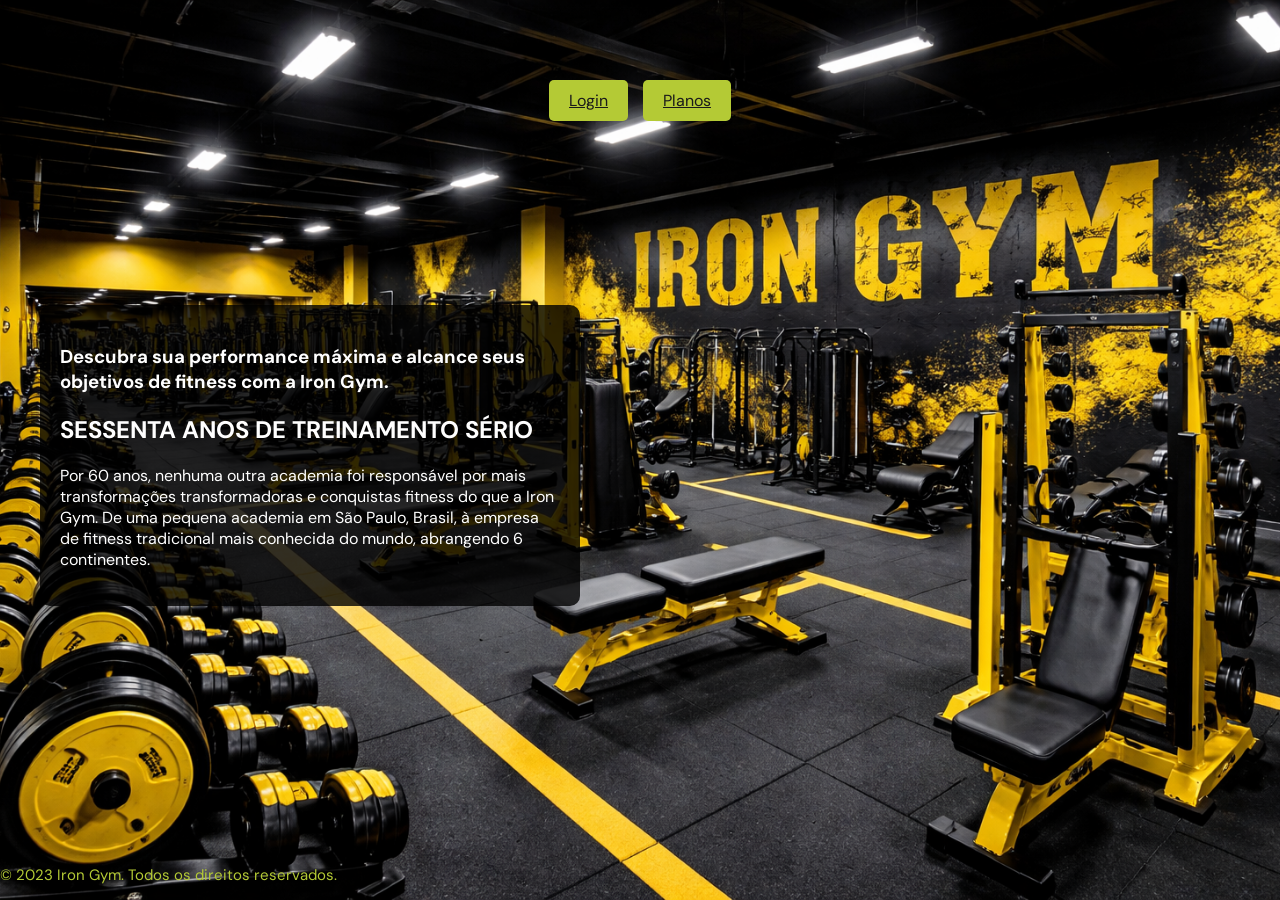
<file: index.html>
<!DOCTYPE html>
<html lang="pt-br">

<head>

    <meta charset="UTF-8">
    <link rel="stylesheet" href="style.css">
    <link rel="preconnect" href="https://fonts.googleapis.com">
    <link rel="preconnect" href="https://fonts.gstatic.com" crossorigin>
    <link
        href="https://fonts.googleapis.com/css2?family=DM+Sans:ital,opsz,wght@0,9..40,100..1000;1,9..40,100..1000&family=Raleway:ital,wght@0,100..900;1,100..900&display=swap"
        rel="stylesheet">
    <title>Iron Gym</title>
</head>

<body>
    

<div class="botoes">
    <a href="Login.html" class="btn">Login</a>
    <a href="Planos.html" class="btn">Planos</a>
</div>


    <div class="bottom">
    <div class="box">
        <div class="conteudo">
            


            <h3>Descubra sua performance máxima e alcance seus objetivos de fitness com a Iron Gym. </h3>

            <h2>SESSENTA ANOS DE TREINAMENTO SÉRIO</h2>
            <p>Por 60 anos, nenhuma outra academia foi responsável por mais transformações transformadoras e conquistas
                fitness do que a Iron Gym. De uma pequena academia em São Paulo, Brasil, à empresa de fitness
                tradicional mais conhecida do mundo, abrangendo 6 continentes.</p>
        </div>
    </div>
    </div>


</body>

<footer>
    <p>&copy; 2023 Iron Gym. Todos os direitos reservados.</p>
</footer>

</html>
</file>
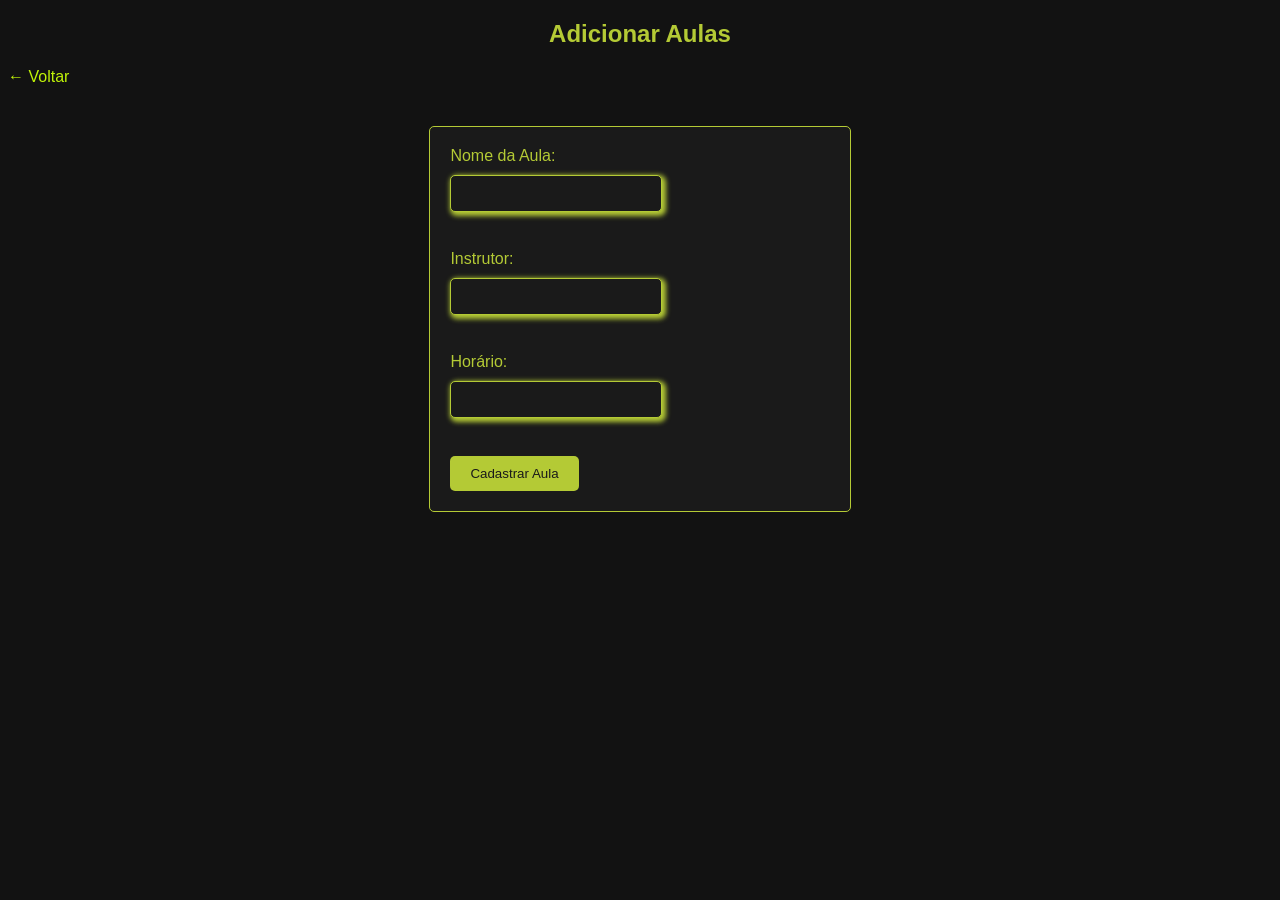
<file: AddAulas.html>
<!DOCTYPE html>
<html lang="pt-br">
<head>
    <meta charset="UTF-8">
    <link rel="stylesheet" href="AddAulas.css">
    <title>Adicionar Aulas</title>
</head>
<body>
    <h2>Adicionar Aulas</h2>
    <a href="Central.html" class="voltar">← Voltar</a>
    <form action="processar_aula.php" method="post">
        <label for="nome">Nome da Aula:</label>
        <input type="text" id="nome" name="nome" required><br><br>

        <label for="instrutor">Instrutor:</label>
        <input type="text" id="instrutor" name="instrutor" required><br><br>

        <label for="horario">Horário:</label>
        <input type="text" id="horario" name="horario" required><br><br>

        <input type="submit" value="Cadastrar Aula">
    </form>
    
</body>
</html>
</file>
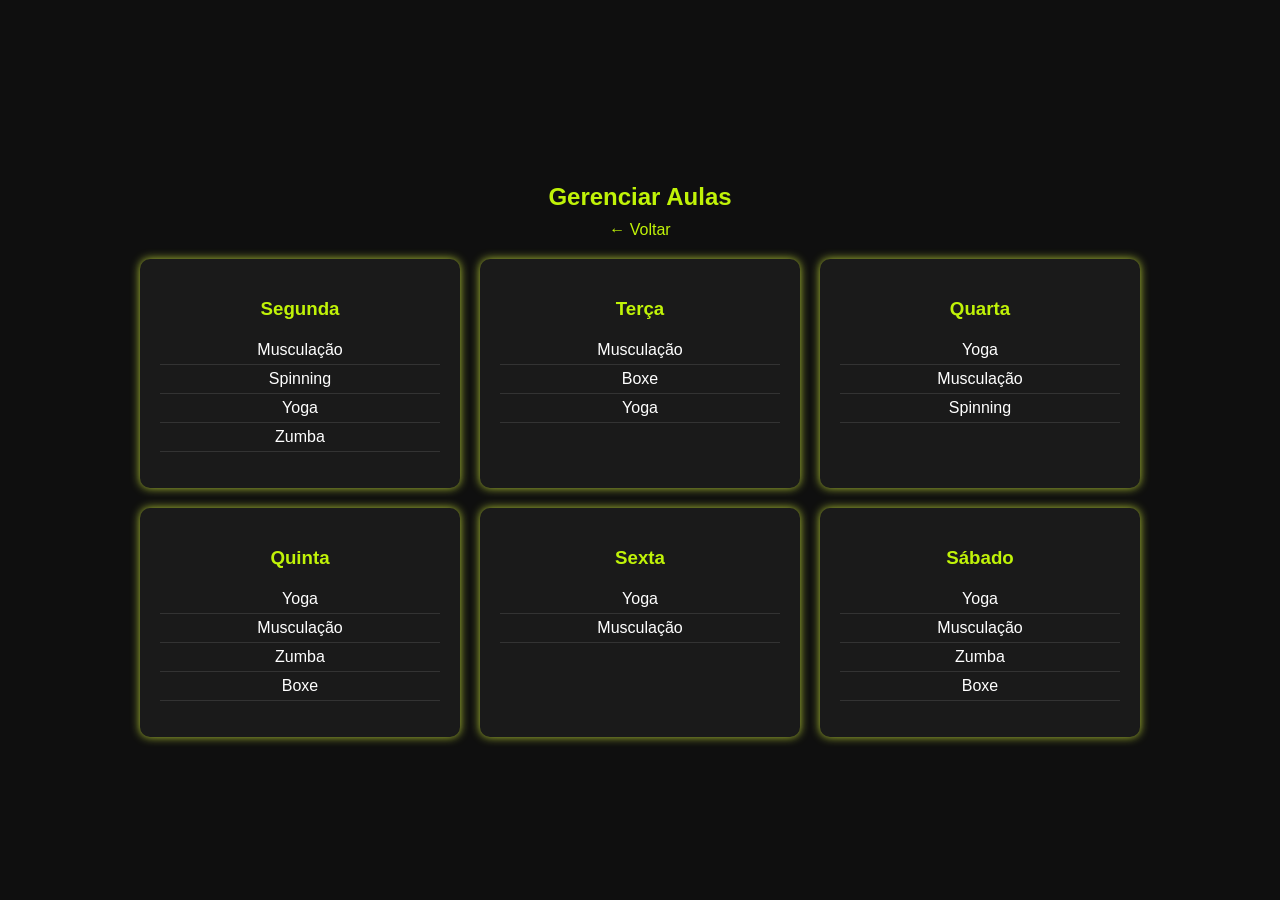
<file: aulas.html>
<!DOCTYPE html>
<html lang="en">
<head>
    <meta charset="UTF-8">
    <meta name="viewport" content="width=device-width, initial-scale=1.0">
    <title>Document</title>
    <link rel="stylesheet" href="aulas.css">
</head>
<body>
    <div class="container">
        <h2>Gerenciar Aulas</h2>
        <a href="Central.html" class="voltar">← Voltar</a>

        <div class="grid-aulas">

            <div class="card">
                <h3>Segunda</h3>
                <ul>
                    <li>Musculação</li>
                    <li>Spinning</li>
                    <li>Yoga</li>
                    <li>Zumba</li>
                </ul>
            </div>

            <div class="card">
                <h3>Terça</h3>
                <ul>
                    <li>Musculação</li>
                    <li>Boxe</li>
                    <li>Yoga</li>
                </ul>
            </div>

            <div class="card">
                <h3>Quarta</h3>
                <ul>
                    <li>Yoga</li>
                    <li>Musculação</li>
                    <li>Spinning</li>
                </ul>
            </div>

            <div class="card">
                <h3>Quinta</h3>
                <ul>
                    <li>Yoga</li>
                    <li>Musculação</li>
                    <li>Zumba</li>
                    <li>Boxe</li>
                </ul>
            </div>

            <div class="card">
                <h3>Sexta</h3>
                <ul>
                    <li>Yoga</li>
                    <li>Musculação</li>
                </ul>
            </div>

            <div class="card">
                <h3>Sábado</h3>
                <ul>
                    <li>Yoga</li>
                    <li>Musculação</li>
                    <li>Zumba</li>
                    <li>Boxe</li>
                </ul>
            </div>

        </div>
    </div>
</body>
</html>
</file>
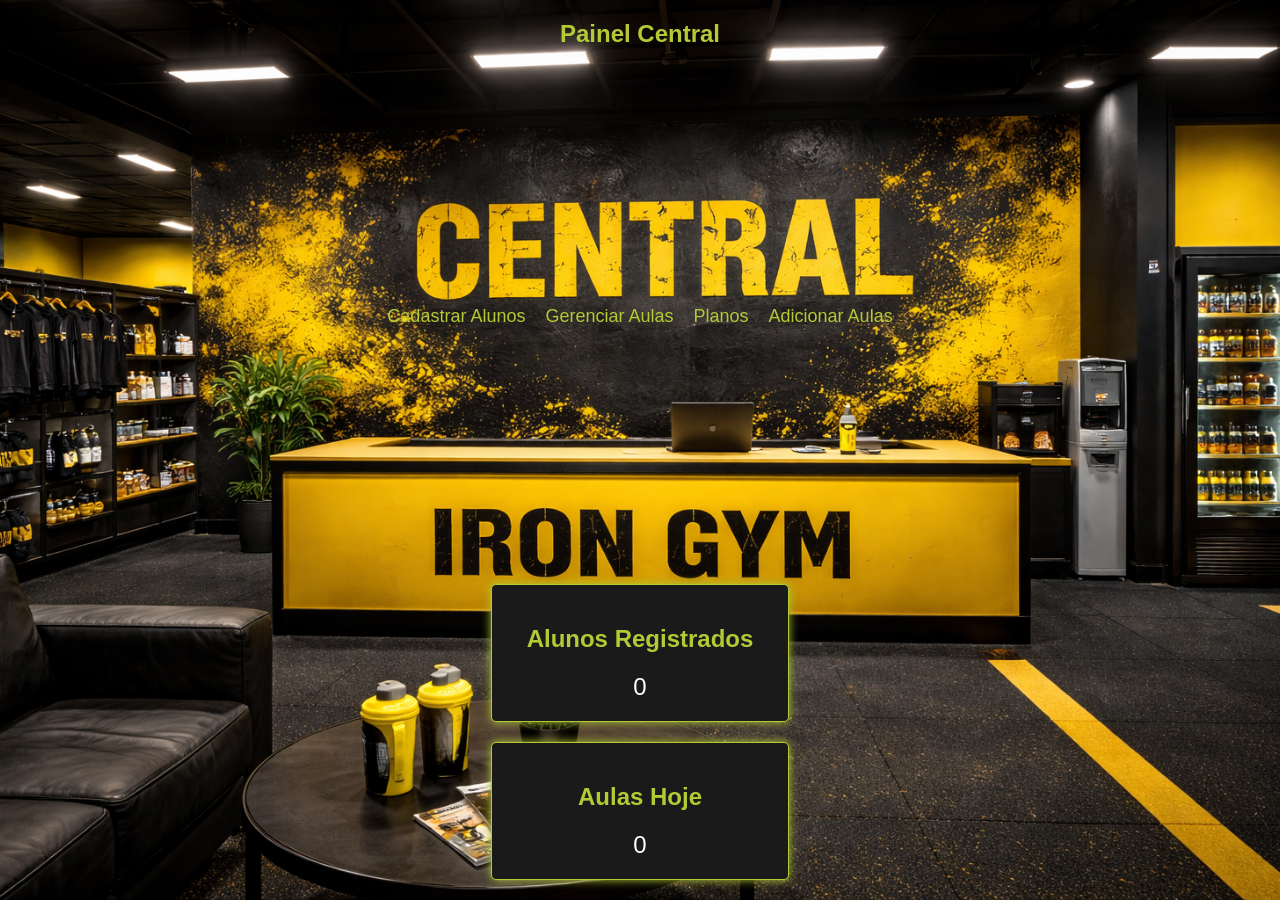
<file: Central.html>
<!DOCTYPE html>
<html lang="pt-br">
<head>
    <meta charset="UTF-8">
    <link rel="stylesheet" href="Central.css">    
    <title>Painel Central</title>
    <script>
        document.getElementById('contador-alunos').innerText = 150; 
        document.getElementById('contador-aulas').innerText = 8; 
    </script>
</head>
<body>
<h2>Painel Central</h2>

    <div class="link">
    <a href="registrar.html">Cadastrar Alunos</a>
    <a href="aulas.html">Gerenciar Aulas</a>
    <a href="planos.html">Planos</a>
    <a href="AddAulas.html">Adicionar Aulas</a>
    
    </div>

<div class="Grid-painel">
    <section class="painel-informacoes">
  <div class="card-dados">
    <h2>Alunos Registrados</h2>
    <p id="contador-alunos">0</p>
  </div>
  <div class="card-dados">
    <h2>Aulas Hoje</h2>
    <p id="contador-aulas">0</p>
  </div>
</section>   
</div>

    
</body>
</html>
</file>
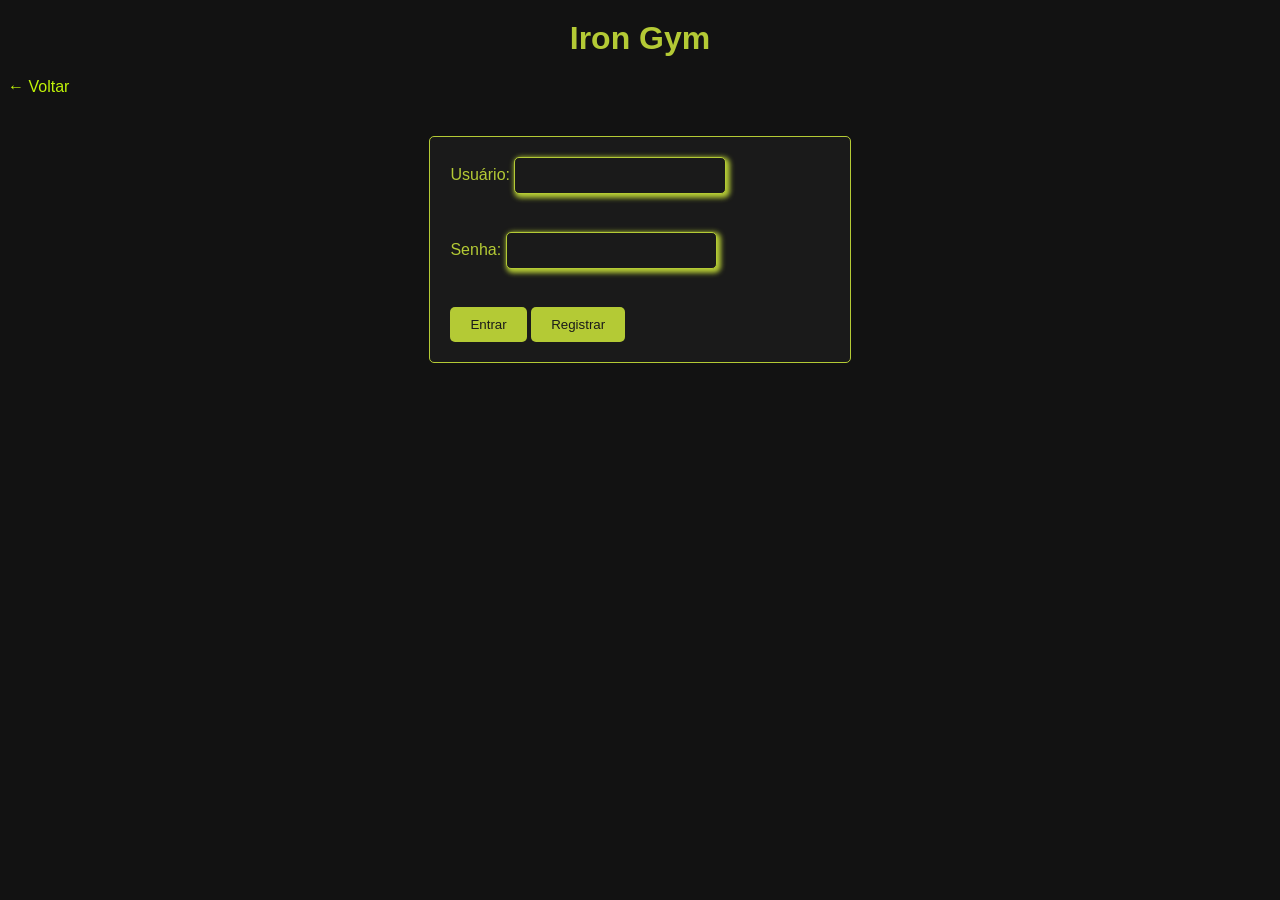
<file: Login.html>
<!DOCTYPE html>
<html lang="pt-br">
<head>
    <meta charset="UTF-8">
   <link rel="stylesheet" href="Login.css">
    <title>Login</title>
</head>
<body>
    <h1>Iron Gym </h1>
    <a href="Central.html" class="voltar">← Voltar</a>

    <form action="process_login.php" method="post">
        <label for="username">Usuário:</label>
        <input type="text" id="username" name="username" required><br><br>
        <label for="password">Senha:</label>
        <input type="password" id="password" name="password" required><br><br>
        <input type="submit" value="Entrar">
        <input type="button" value="Registrar" onclick="window.location.href='Registrar.html'">
    </form>
    
</body>
</html>
</file>
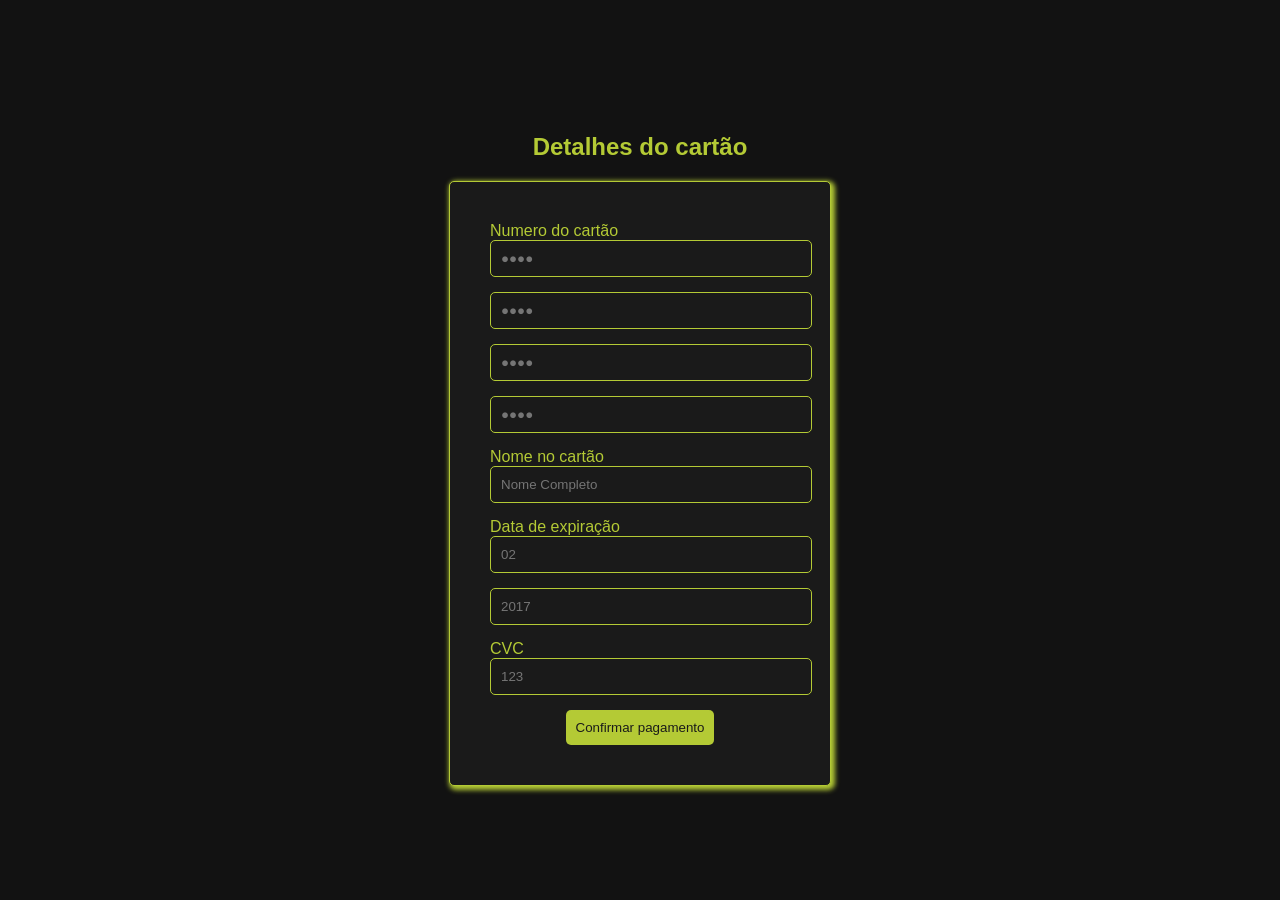
<file: pagamentos.html>
<!DOCTYPE html>
<html lang="pt-br">
<head>
    <meta charset="UTF-8">
    <link rel="stylesheet" href="pagamento.css">
    <title>Pagamento plano</title>
</head>
<body>
    <div class="wrapper">
    <div class="container">
        <article class="part card-details">
            <h1>
                Detalhes do cartão
            </h1>
            <form action="" if="cc-form" autocomplete="off">
                <div class="numero-cartao">
                    <label for="first">Numero do cartão</label>
                    <input type="text" id="first" class="cc-num" type="text" maxlength="4" placeholder="&#9679;&#9679;&#9679;&#9679;">
                    <input type="text" id="second" class="cc-num" type="text" maxlength="4" placeholder="&#9679;&#9679;&#9679;&#9679;">
                    <input type="text" id="third" class="cc-num" type="text" maxlength="4" placeholder="&#9679;&#9679;&#9679;&#9679;">
                    <input type="text" id="fourth" class="cc-num" type="text" maxlength="4" placeholder="&#9679;&#9679;&#9679;&#9679;">
                </div>
                <div class="nome-cartao">
                    <label for="name">Nome no cartão</label>
                    <input type="text" id="name" class="" type="text" maxlength="20" placeholder="Nome Completo">
                </div>
                <div class="vencimento-cartao">
                    <div class="input-item expiry">
                        <label for="expiry">Data de expiração</label>
                        <input type="text" class="month" id="expiry" placeholder="02">
                        <input type="text" class="year" id="" placeholder="2017">
                    </div>
                    <div class="codigo-seguranca">
                        <label for="cvc">CVC </label>
                        <input type="text" class="csv" id="cvc" placeholder="123">
                    </div>
                </div>
                <div class="submit-btn">
                    <span class="arrow"></span>
                    <input type="submit" class="submit" value="Confirmar pagamento">
                </div>
            </form>
        </article>
        <div class="part bg"></div>
    </div>
</div>
</body>
</html>
</file>
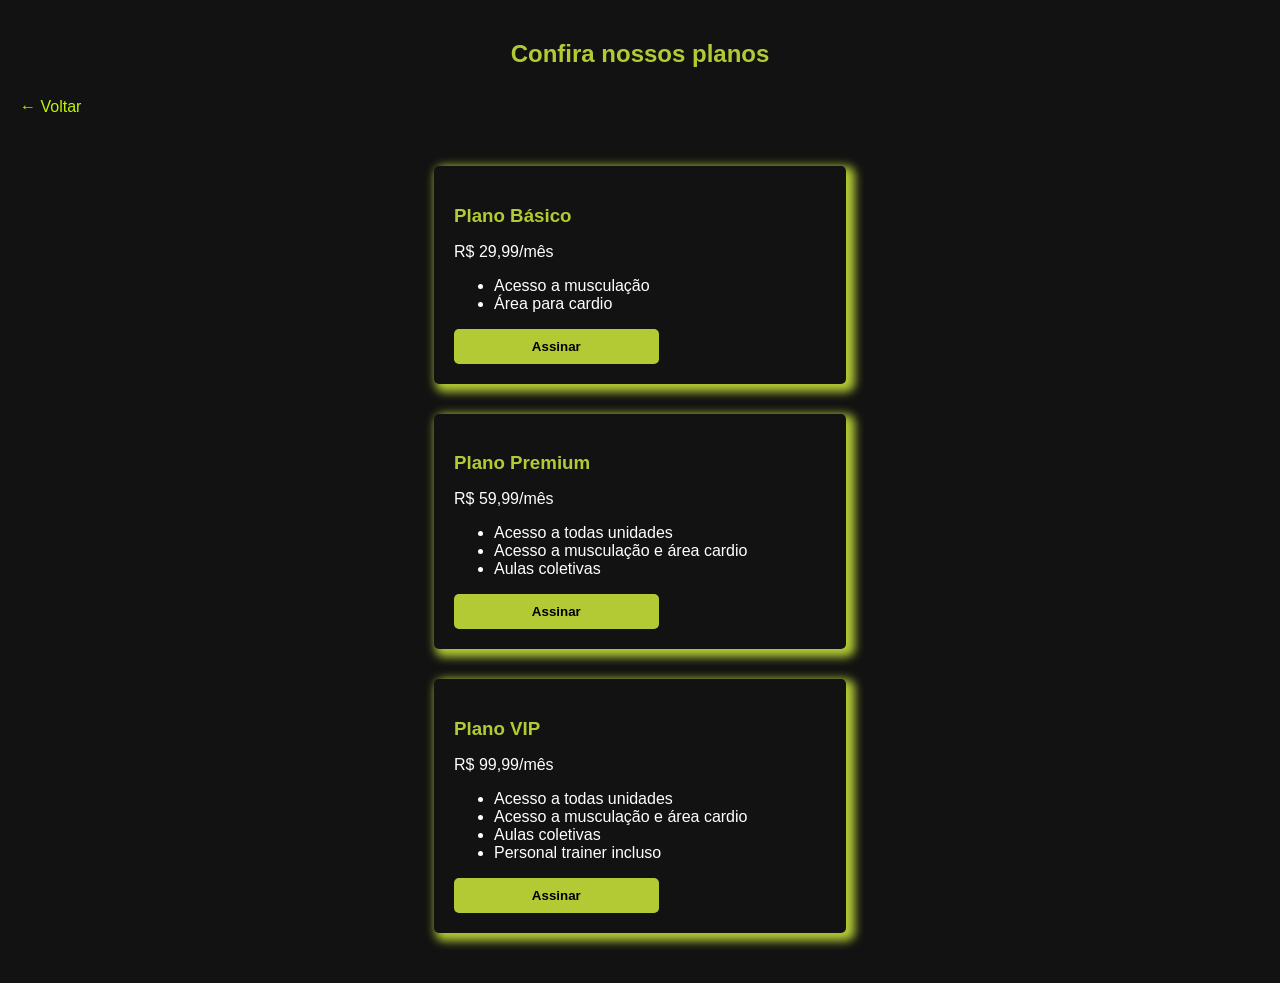
<file: planos.html>
<!DOCTYPE html>
<html lang="pt-br">
<head>
    <meta charset="UTF-8">
    <link rel="stylesheet" href="planos.css">
    <title>Planos</title>
</head>
<body>
<h2>Confira nossos planos</h2>    
<a href="Central.html" class="voltar">← Voltar</a>
<div class="planos">
    <div class="plano">
        <h3>Plano Básico</h3>
        <p>R$ 29,99/mês</p>
        <ul>
            <li>Acesso a musculação</li>
            <li>Área para cardio</li>
        </ul>
    <input type="button" value="Assinar" onclick="window.location.href='pagamentos.html'">    
</div>

    <div class="plano">
        <h3>Plano Premium</h3>
        <p>R$ 59,99/mês</p>
        <ul>
            <li>Acesso a todas unidades</li>
            <li>Acesso a musculação e área cardio</li>
            <li>Aulas coletivas</li>
        </ul>
    <input type="button" value="Assinar" onclick="window.location.href='pagamentos.html'">    
</div>

    <div class="plano">
        <h3>Plano VIP</h3>
        <p>R$ 99,99/mês</p>
        <ul>
            <li>Acesso a todas unidades</li>
            <li>Acesso a musculação e área cardio</li>
            <li>Aulas coletivas</li>
            <li>Personal trainer incluso</li>
        </ul>
        <input type="button" value="Assinar" onclick="window.location.href='pagamentos.html'">

</body>
</html>
</file>
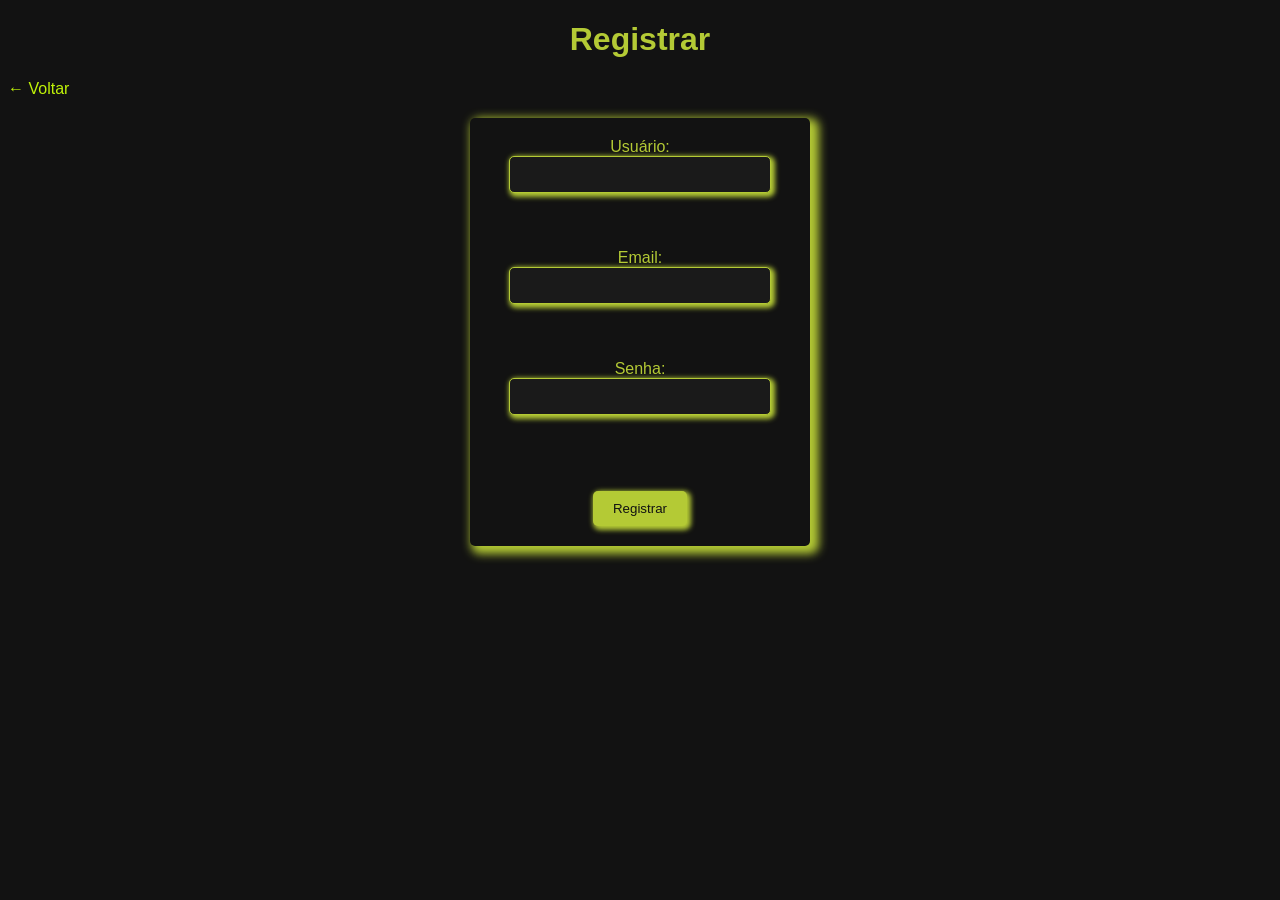
<file: registrar.html>
<!DOCTYPE html>
<html lang="pt-br">
<head>
    <meta charset="UTF-8">
    <link rel="stylesheet" href="registrar.css">
    <title>Registrar</title>
</head>
<body> 
    <h1>Registrar</h1>
    <a href="Central.html" class="voltar">← Voltar</a>
    <form action="process_registration.php" method="post">
        <label for="username">Usuário:</label>
        <input type="text" id="username" name="username" required><br><br>
        <label for="email">Email:</label>
        <input type="email" id="email" name="email" required><br><br>
        <label for="password">Senha:</label>
        <input type="password" id="password" name="password" required><br><br>
        <input type="submit" value="Registrar">
    </form>
    
</body>
</html>
</file>
<file: style.css>
body {
    margin: 0;
    padding: 0;
    font-family: "DM Sans", sans-serif;

    background-image: url("img/gym-bg.png");
    background-size: cover;        
    background-position: center;   
    background-repeat: no-repeat;  
    background-attachment: fixed; 

    color: white;

    display: flex;
    flex-direction: column;
    justify-content: space-between; 
    min-height: 100vh;
}

.bottom {
    display: flex;
    justify-content: flex-start; 
    align-items: flex-end;       
    width: 60%;

    }


a{
    background-color: #b4ca35;
    color: #1a1a1a;
    border: none;
    padding: 10px 20px;
    border-radius: 5px;
    cursor: pointer;
    transition: 0.3s;
}


.botoes {
    display: flex;
    justify-content: center;
    gap: 15px;
    margin-top: 80px; 
}



h2, h3, p {
    text-align: left;
}

.box {
    width: 500px;
    margin: 0 0 40px 40px; 
    padding: 20px;
    border-radius: 10px;

    background-color: rgba(0, 0, 0, 0.8);
    color: white;
}
footer{
    text-align: center;
    font-size: 15px;
    margin-top: 20px;
    color: #b4ca35;
}
</file>
<file: AddAulas.css>
body {
    background-color: #121212;
    font-family: Arial, sans-serif;
    color: #b4ca35;
}


h2{
    color: #b4ca35;
    text-align: center;
    margin-top: 20px;
}

form {
    background-color: #1a1a1a;
    border: 1px solid #b4ca35;
    border-radius: 5px;
    padding: 20px;
    margin: 20px auto;
    width: 30%;
}

.voltar {
    display: inline-block;
    margin-bottom: 20px;
    color: #c0f308;
    text-decoration: none;
    transition: 0.3s;
}

.voltar:hover {
    color: white;
}

label {
    display: block;
    margin-bottom: 10px;
}

input[type="text"] {
    width: 50%;
    padding: 10px;
    margin-bottom: 20px;
    border: 1px solid #b4ca35;
    border-radius: 5px;
    background-color: #1a1a1a;
    color: #b4ca35;
    box-shadow: #b4ca35 2px 2px 5px 2px;
}

input[type="submit"] {
    background-color: #b4ca35;
    color: #1a1a1a;
    border: none;
    padding: 10px 20px;
    border-radius: 5px;
    cursor: pointer;
    transition: 0.3s;
}
</file>
<file: aulas.css>
body {
    font-family: Arial, sans-serif;
    background: #0f0f0f;
    margin: 0;
    color: white;

    display: flex;
    justify-content: center;
    align-items: center;
    min-height: 100vh;
}

.container {
    width: 90%;
    max-width: 1000px;
    text-align: center;
}

h2 {
    color: #c0f308;
    margin-bottom: 10px;
}

.voltar {
    display: inline-block;
    margin-bottom: 20px;
    color: #c0f308;
    text-decoration: none;
    transition: 0.3s;
}

.voltar:hover {
    color: white;
}

.grid-aulas {
    display: grid;
    grid-template-columns: repeat(auto-fit, minmax(250px, 1fr));
    gap: 20px;
}

.card {
    background: #1a1a1a;
    padding: 20px;
    border-radius: 10px;
    box-shadow: 0 0 10px #b4ca35;
    transition: 0.3s;
}



.card h3 {
    color: #c0f308;
    margin-bottom: 10px;
}

.card ul {
    list-style: none;
    padding: 0;
}

.card li {
    padding: 5px 0;
    border-bottom: 1px solid #333;
}
</file>
<file: Central.css>
body {
    margin: 0;
    padding: 0;
    font-family: "DM Sans", sans-serif;

    background-image: url("img/central.png");
    background-size: cover;        
    background-position: center;   
    background-repeat: no-repeat;  
    background-attachment: fixed; 

    color: white;

    display: flex;
    flex-direction: column;
    justify-content: space-between; 
    min-height: 100vh;
}

h2 {
    color: #b4ca35;
    text-align: center;
    margin-top: 20px;
}

.link {
    display: flex;
    justify-content: center;
    gap: 20px;
    margin: 20px 0;
    text-decoration: none;
}

a {
    color: #b4ca35;
    text-decoration: none;
    font-size: 18px;
}

.card-dados {
    background-color: #1a1a1a;
    border: 1px solid #b4ca35;
    border-radius: 5px;
    padding: 20px;
    margin: 20px auto;
    width: 20%;
    box-shadow: #b4ca35 0px 0px 10px;
}

.card-dados h3 {
    color: #b4ca35;
    margin-top: 0;
}

.card-dados p {
    font-size: 24px;
    margin: 10px 0 0;
    text-align: center;
}
</file>
<file: Login.css>
body {
    background-color: #121212;
    font-family: Arial, sans-serif;
    color: #b4ca35;
}

h1 {
    color: #b4ca35;
    text-align: center;
    margin-top: 20px;}

form {
    background-color: #1a1a1a;
    border: 1px solid #b4ca35;
    border-radius: 5px;
    padding: 20px;
    margin: 20px auto;
    width: 30%;
}

input[type="text"], input[type="password"] {
    width: 50%;
    padding: 10px;
    margin-bottom: 20px;
    border: 1px solid #b4ca35;
    border-radius: 5px;
    background-color: #1a1a1a;
    color: #b4ca35;
    box-shadow: #b4ca35 2px 2px 5px 2px;
}

input[type="submit"], input[type="button"] {
    background-color: #b4ca35;
    color: #1a1a1a;
    border: none;
    padding: 10px 20px;
    border-radius: 5px;
    cursor: pointer;
    transition: 0.3s;
}

.voltar {
    display: inline-block;
    margin-bottom: 20px;
    color: #c0f308;
    text-decoration: none;
    transition: 0.3s;
}

.voltar:hover {
    color: white;
}
</file>
<file: pagamento.css>
body {
    background-color: #121212;
    font-family: Arial, sans-serif;
    color: #b4ca35;

    display: flex;
    justify-content: center; 
    align-items: center;     
    height: 100vh;           
    margin: 0;
}

form {
    background-color: #1a1a1a;
    border: 1px solid #b4ca35;
    border-radius: 5px;
    padding: 40px;
    width: 300px;
    box-shadow: #b4ca35 2px 2px 5px 2px;

    display: flex;
    flex-direction: column;
    align-items: center; 
}

h1 {
    color: #b4ca35;
    font-size: 24px;
    margin-bottom: 20px;
    text-align: center;
}

input[type="text"], 
input[type="password"] {
    width: 100%; 
    padding: 10px;
    margin-bottom: 15px;
    border: 1px solid #b4ca35;
    border-radius: 5px;
    background-color: #1a1a1a;
    color: #b4ca35;
}

input[type="submit"], 
input[type="button"] {
    width: 100%;
    background-color: #b4ca35;
    color: #1a1a1a;
    border: none;
    padding: 10px;
    border-radius: 5px;
    cursor: pointer;
    transition: 0.3s;
}

input[type="submit"]:hover,
input[type="button"]:hover {
    opacity: 0.8;
}
</file>
<file: planos.css>
body{
    font-family: Arial, sans-serif;
    background-color: #121212;
    margin: 0;
    padding: 20px;
}

h2 {
    color: #b4ca35;
    text-align: center;
    margin-bottom: 30px;
}


.plano {
    background-color: #121212;
    box-shadow: 5px 4px 10px 4px #b4ca35;
    color: rgb(255, 255, 255);
    border-radius: 5px;
    padding: 20px;
    margin-bottom: 20px;
    width: 30%;
    margin: 30px auto; 
    
}

h3 {
    color: #b4ca35;
    margin-bottom: 10px;
}

input[type="button"] {
     background-color: #b4ca35;
    color: #000000;
    border: none;
    padding: 10px 20px;
    text-align: center;
    border-radius: 5px;
    cursor: pointer;
    font-weight: bold;
    width: 55%;    
}

.voltar {
    display: inline-block;
    margin-bottom: 20px;
    color: #c0f308;
    text-decoration: none;
    transition: 0.3s;
}

.voltar:hover {
    color: white;
}
</file>
<file: registrar.css>
body{
    background-color: #121212;
    font-family: Arial, sans-serif;
}
h1{
    color: #b4ca35;
    text-align: center;
}

form{
 
    background-color: #121212;
    box-shadow: 5px 4px 10px 4px #b4ca35;
    color: rgb(255, 255, 255);
    border-radius: 5px;
    display: flex;
    flex-direction: column;
    align-items: center;
    padding: 20px;
    width: 300px;
    height: auto;
    margin: 0 auto;
}
input.text, input {
    box-shadow: 2px 2px 5px 2px #b4ca35;
    padding: 2px;
    border-radius: 5px;
}

label {
    display: block;
    color: #b4ca35;
}

input[type="text"], input[type="email"], input[type="password"] {
    width: 80%;
    padding: 10px;
    margin-bottom: 20px;
    border: 1px solid #b4ca35;
    border-radius: 5px;
    background-color: #1a1a1a;
    color: #b4ca35;
}


input[type="submit"] {
    margin-top: 20px;
    background-color: #b4ca35;
    color: #121212;
    border: none;
    padding: 10px 20px;
    border-radius: 5px;
    cursor: pointer;
    transition: background-color 0.3s ease;
}

.voltar {
    display: inline-block;
    margin-bottom: 20px;
    color: #c0f308;
    text-decoration: none;
    transition: 0.3s;
}

.voltar:hover {
    color: white;
}
</file>
